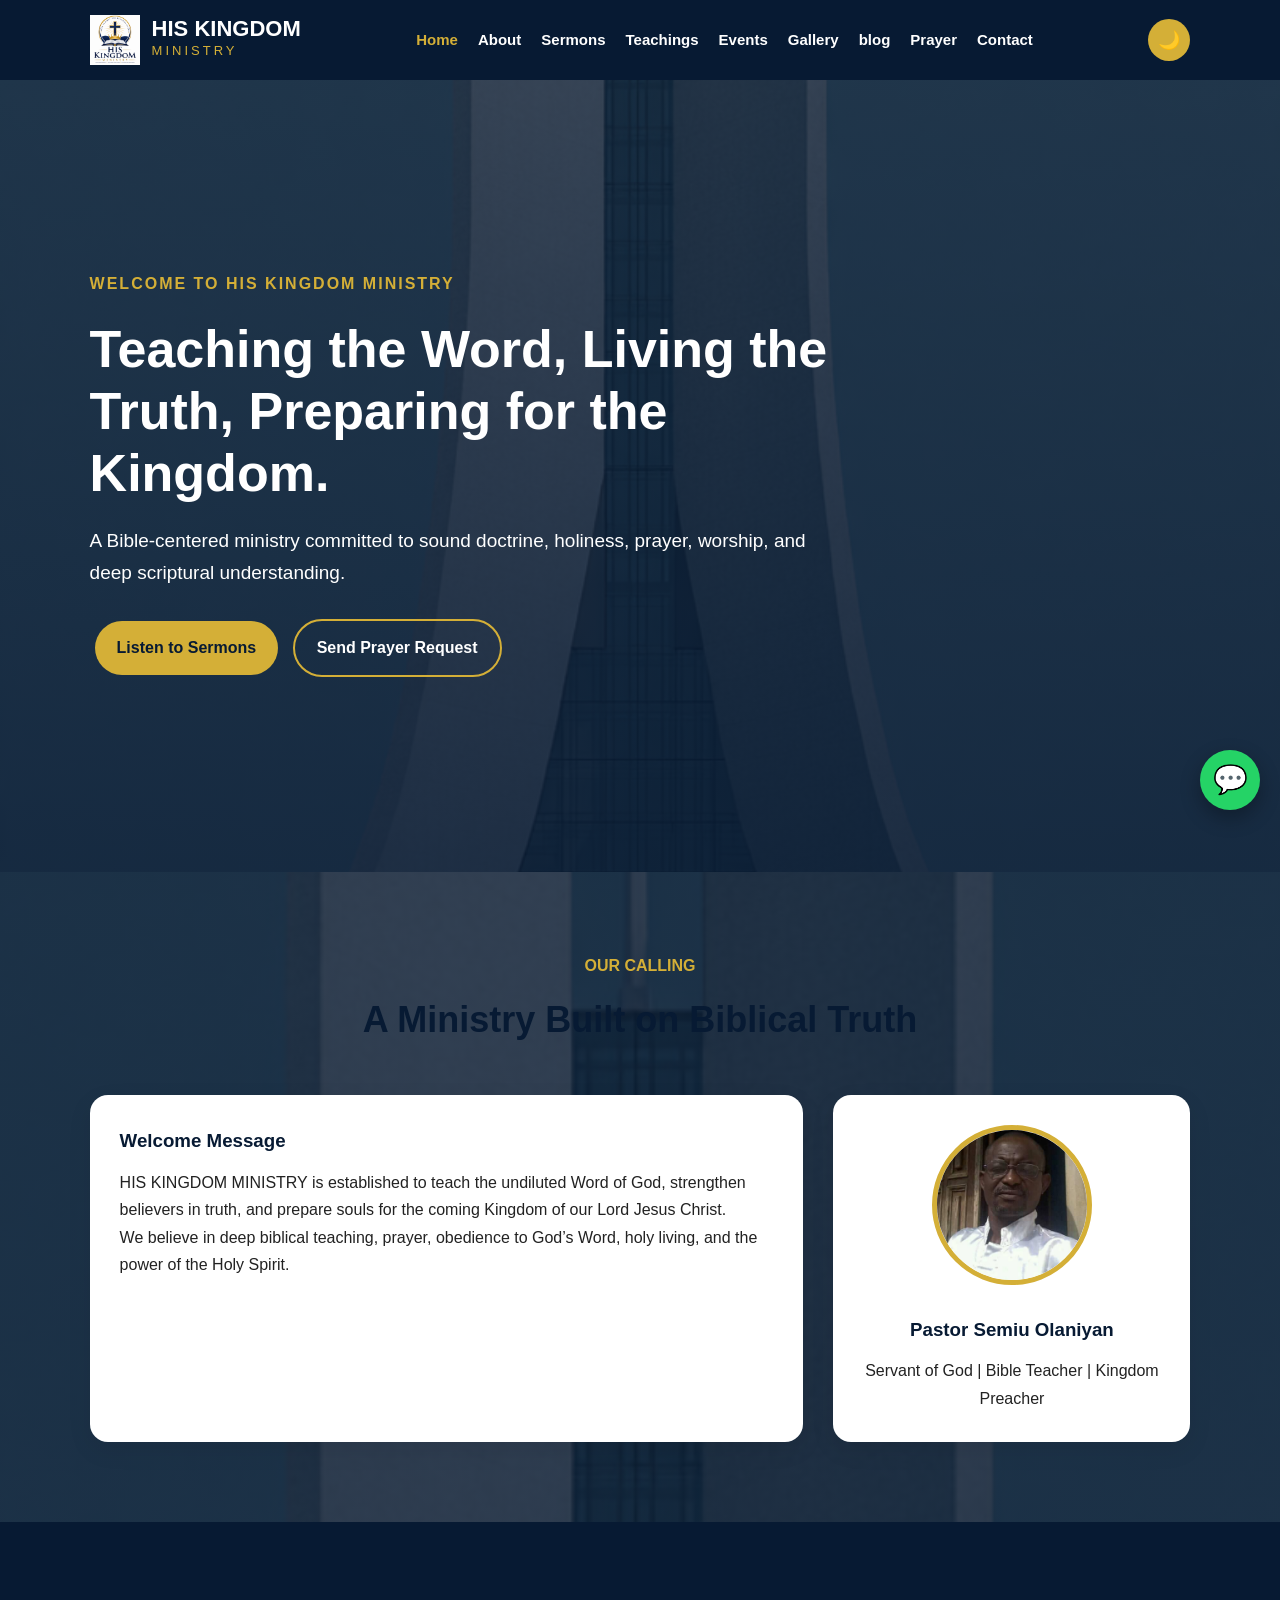
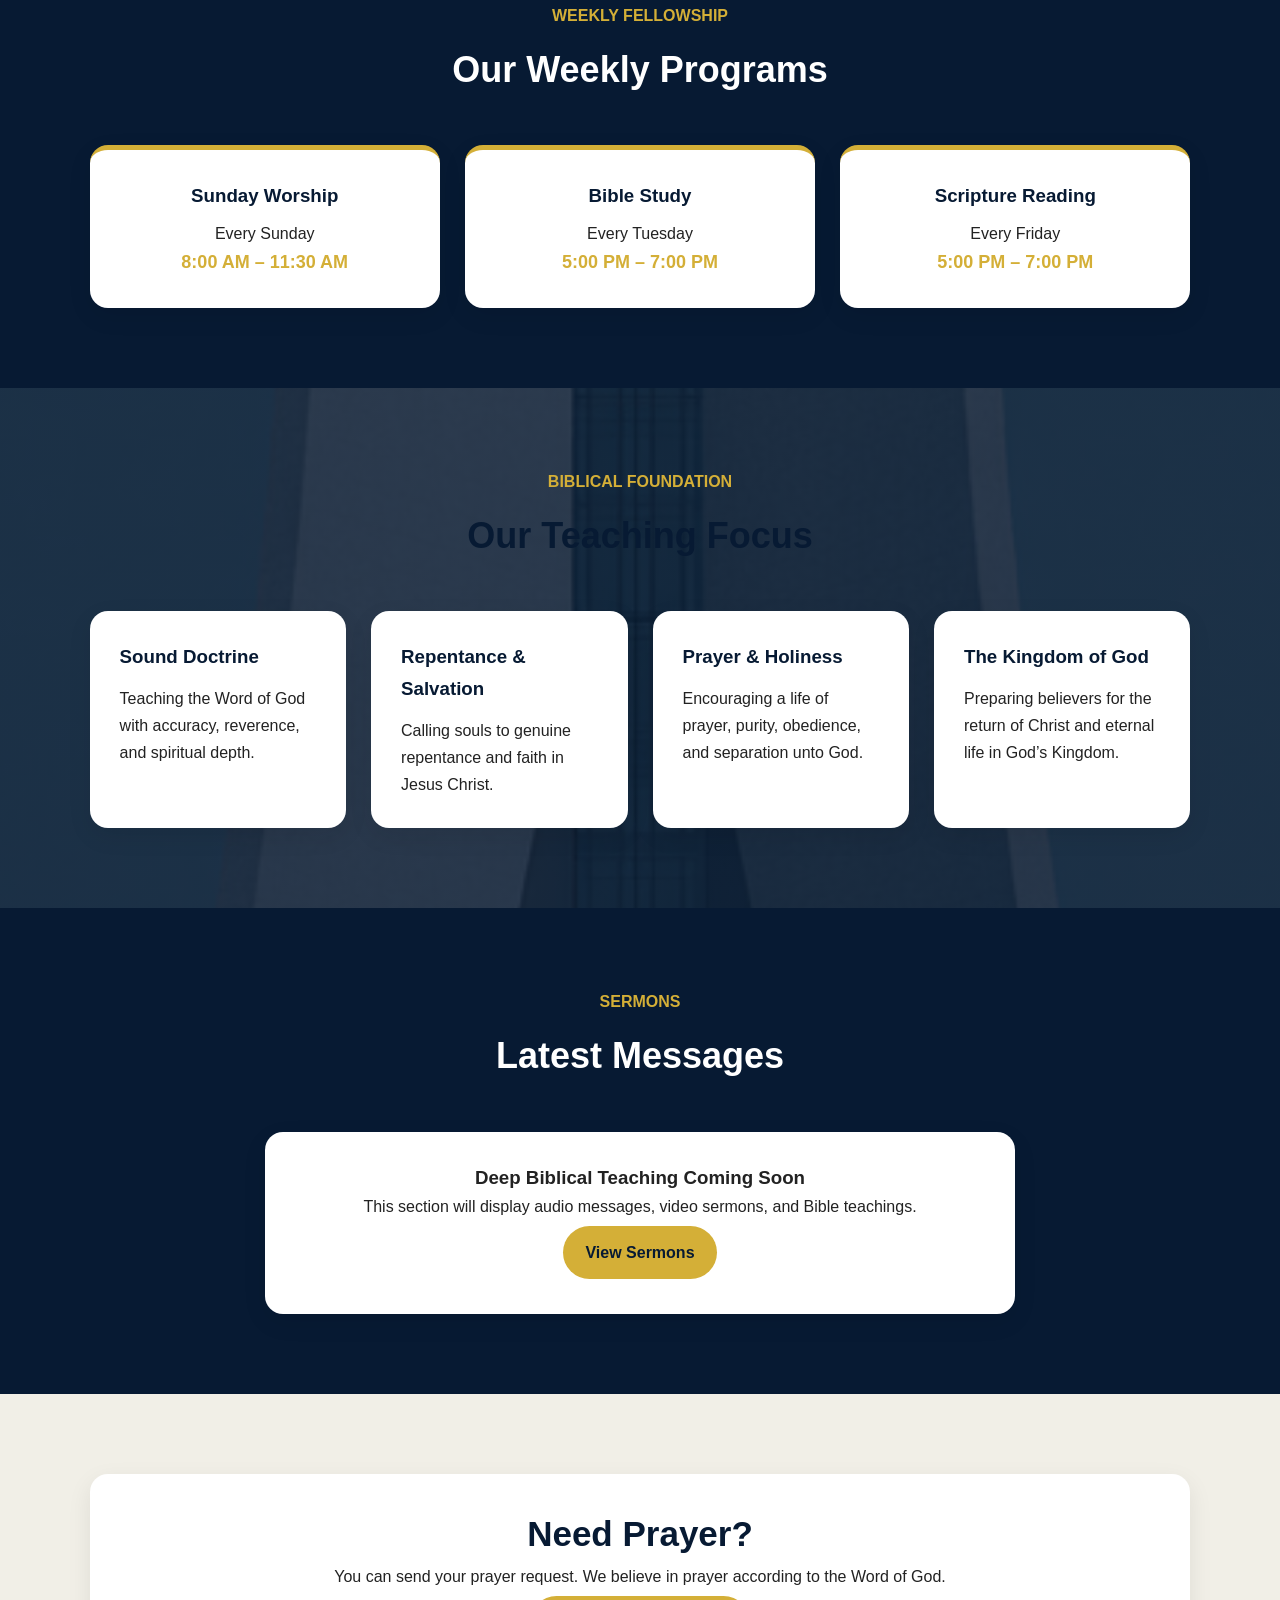
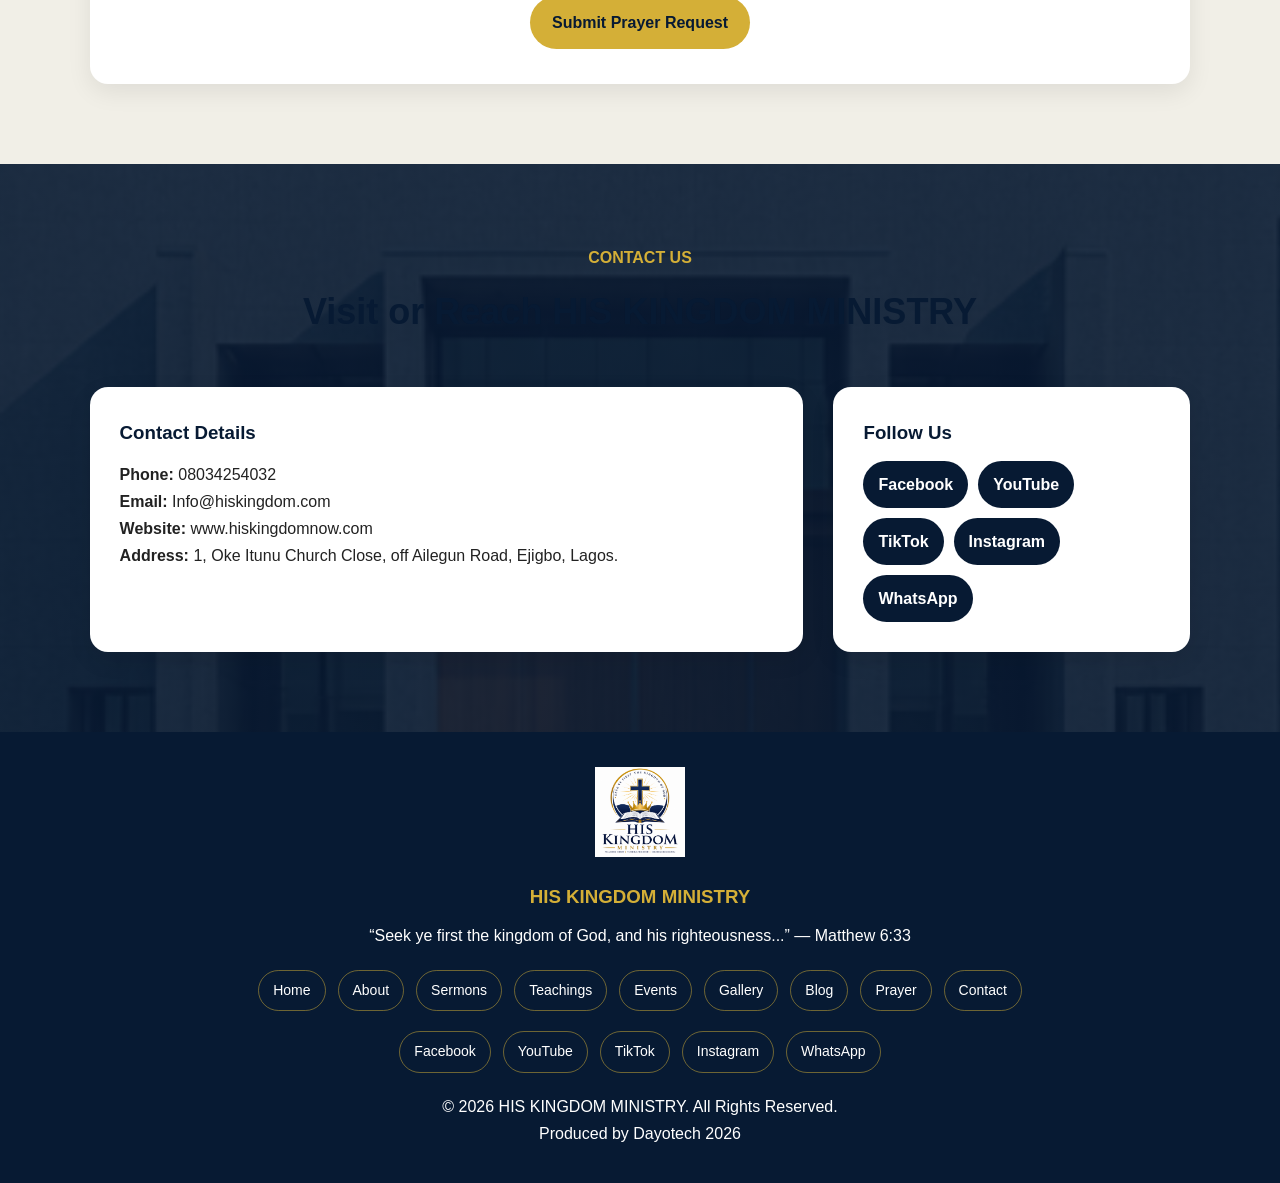
<file: index.html>
<!DOCTYPE html>
<html lang="en">
<head>
  <meta charset="UTF-8" />
  <meta name="viewport" content="width=device-width, initial-scale=1.0" />

  <title>HIS KINGDOM MINISTRY</title>

  <meta name="description" content="HIS KINGDOM MINISTRY - 
  Teaching the Word, Living the Truth, Preparing for the Kingdom.">
  <meta name="keywords" content="His Kingdom Ministry, Church in Ejigbo Lagos, Biblical Teaching, Bible Study, Scripture Reading, Sunday Worship">
  <meta name="author" content="Pastor Semiu Olaniyan">
  <link rel="icon" type="image/png" href="favicon.png">

  <link rel="stylesheet" href="style.css" />
</head>
<body>
  <div id="loader">
  <div class="loader-content">
    <img src="logo.png" alt="Logo">
    <div class="spinner"></div>
  </div>
</div>

  <!-- HEADER -->
   <header class="header"> 
   <div class="logo">
  <img src="logo.png" alt="HIS KINGDOM MINISTRY Logo">

  <div class="logo-text">
    <h1>HIS KINGDOM</h1>
    <p>MINISTRY</p>
  </div>
</div>


    <nav class="nav" id="navMenu">
      <a href="index.html" class="active">Home</a>
      <a href="about.html">About</a>
      <a href="sermons.html">Sermons</a>
      <a href="teachings.html">Teachings</a>
      <a href="events.html">Events</a>
      <a href="gallery.html">Gallery</a>
      <a href="blog.html">blog</a>
      <a href="prayer.html">Prayer</a>
      <a href="contact.html">Contact</a>
    </nav>
    <button class="dark-btn" onclick="toggleDarkMode()">🌙</button>

     <button class="menu-btn" id="menuBtn" type="button" aria-label="Open menu">
  ☰
</button>

</header>

<!-- HERO -->
<section class="hero">

  <!-- HERO -->
  <section class="hero">
    <div class="hero-overlay">
      <div class="hero-content">
        <span class="small-title">Welcome to HIS KINGDOM MINISTRY</span>
        <h2>Teaching the Word, Living the Truth, Preparing for the Kingdom.</h2>
        <p>
          A Bible-centered ministry committed to sound doctrine, holiness,
          prayer, worship, and deep scriptural understanding.
        </p>

        <div class="hero-buttons">
          <a href="sermons.html" class="btn primary-btn">Listen to Sermons</a>
          <a href="prayer.html" class="btn secondary-btn">Send Prayer Request</a>
        </div>
      </div>
    </div>
  </section>

   
   <!-- WELCOME -->
<section class="section welcome">
  <div class="container">
    <div class="section-title">
      <span>Our Calling</span>
      <h2>A Ministry Built on Biblical Truth</h2>
    </div>

    <div class="welcome-grid">
      <div class="welcome-text">
        <h3>Welcome Message</h3>
        <p>
          HIS KINGDOM MINISTRY is established to teach the undiluted Word of God,
          strengthen believers in truth, and prepare souls for the coming Kingdom
          of our Lord Jesus Christ.
        </p>
        <p>
          We believe in deep biblical teaching, prayer, obedience to God’s Word,
          holy living, and the power of the Holy Spirit.
        </p>
      </div>

      <div class="pastor-card">
        <img 
          src="images/pastor.jpg"
          alt="Pastor Semiu Olaniyan"
          class="pastor-image"
        >

        <h3>Pastor Semiu Olaniyan</h3>
        <p>Servant of God | Bible Teacher | Kingdom Preacher</p>
      </div>
    </div>
  </div>
</section>
  <!-- PROGRAMS -->
  <section class="section programs">
    <div class="container">
      <div class="section-title light">
        <span>Weekly Fellowship</span>
        <h2>Our Weekly Programs</h2>
      </div>

      <div class="program-grid">
        <div class="program-card">
          <h3>Sunday Worship</h3>
          <p>Every Sunday</p>
          <strong>8:00 AM – 11:30 AM</strong>
        </div>

        <div class="program-card">
          <h3>Bible Study</h3>
          <p>Every Tuesday</p>
          <strong>5:00 PM – 7:00 PM</strong>
        </div>

        <div class="program-card">
          <h3>Scripture Reading</h3>
          <p>Every Friday</p>
          <strong>5:00 PM – 7:00 PM</strong>
        </div>
      </div>
    </div>
  </section>

  <!-- TEACHINGS -->
  <section class="section">
    <div class="container">
      <div class="section-title">
        <span>Biblical Foundation</span>
        <h2>Our Teaching Focus</h2>
      </div>

      <div class="teaching-grid">
        <div class="teaching-card">
          <h3>Sound Doctrine</h3>
          <p>Teaching the Word of God with accuracy, reverence, and spiritual depth.</p>
        </div>

        <div class="teaching-card">
          <h3>Repentance & Salvation</h3>
          <p>Calling souls to genuine repentance and faith in Jesus Christ.</p>
        </div>

        <div class="teaching-card">
          <h3>Prayer & Holiness</h3>
          <p>Encouraging a life of prayer, purity, obedience, and separation unto God.</p>
        </div>

        <div class="teaching-card">
          <h3>The Kingdom of God</h3>
          <p>Preparing believers for the return of Christ and eternal life in God’s Kingdom.</p>
        </div>
      </div>
    </div>
  </section>

  <!-- SERMONS -->
  <section class="section sermons">
    <div class="container">
      <div class="section-title light">
        <span>Sermons</span>
        <h2>Latest Messages</h2>
      </div>

      <div class="sermon-box">
        <h3>Deep Biblical Teaching Coming Soon</h3>
        <p>
          This section will display audio messages, video sermons, and Bible teachings.
        </p>
        <a href="sermons.html" class="btn primary-btn">View Sermons</a>
      </div>
    </div>
  </section>

  <!-- PRAYER -->
  <section class="section prayer">
    <div class="container prayer-box">
      <h2>Need Prayer?</h2>
      <p>
        You can send your prayer request. We believe in prayer according to the Word of God.
      </p>
      <a href="prayer.html" class="btn primary-btn">Submit Prayer Request</a>
    </div>
  </section>

  <!-- CONTACT -->
  <section class="section contact-section">
    <div class="container">
      <div class="section-title">
        <span>Contact Us</span>
        <h2>Visit or Reach HIS KINGDOM MINISTRY</h2>
      </div>

      <div class="contact-grid">
        <div class="contact-card">
          <h3>Contact Details</h3>
          <p><strong>Phone:</strong> 08034254032</p>
          <p><strong>Email:</strong> Info@hiskingdom.com</p>
          <p><strong>Website:</strong> www.hiskingdomnow.com</p>
          <p><strong>Address:</strong> 1, Oke Itunu Church Close, off Ailegun Road, Ejigbo, Lagos.</p>
        </div>

        <div class="contact-card">
          <h3>Follow Us</h3>
          <div class="social-links">
            <a href="#">Facebook</a>
            <a href="#">YouTube</a>
            <a href="#">TikTok</a>
            <a href="#">Instagram</a>
            <a href="https://wa.me/2348034254032">WhatsApp</a>
          </div>
        </div>
      </div>
    </div>
  </section>

  <!-- FOOTER -->
  <footer class="footer">
  <img src="logo.png" alt="HIS KINGDOM MINISTRY Logo" class="footer-logo">

  <h3>HIS KINGDOM MINISTRY</h3>

  <p>
    “Seek ye first the kingdom of God, and his righteousness...” — Matthew 6:33
  </p>

  <div class="footer-links">
    <a href="index.html">Home</a>
    <a href="about.html">About</a>
    <a href="sermons.html">Sermons</a>
    <a href="teachings.html">Teachings</a>
    <a href="events.html">Events</a>
    <a href="gallery.html">Gallery</a>
    <a href="blog.html">Blog</a>
    <a href="prayer.html">Prayer</a>
    <a href="contact.html">Contact</a>
  </div>

  <div class="footer-social">
    <a href="#">Facebook</a>
    <a href="#">YouTube</a>
    <a href="#">TikTok</a>
    <a href="#">Instagram</a>
    <a href="https://wa.me/2348034254032">WhatsApp</a>
  </div>

  <p>© 2026 HIS KINGDOM MINISTRY. All Rights Reserved.</p>
  <p>Produced by Dayotech 2026</p>
</footer>

  <button class="top-btn" onclick="scrollToTop()">↑</button>

  <script src="script.js"></script>
  <a href="https://wa.me/2348034254032" class="whatsapp-float" target="_blank">
  💬
</a>
</body>
</html>
</file>
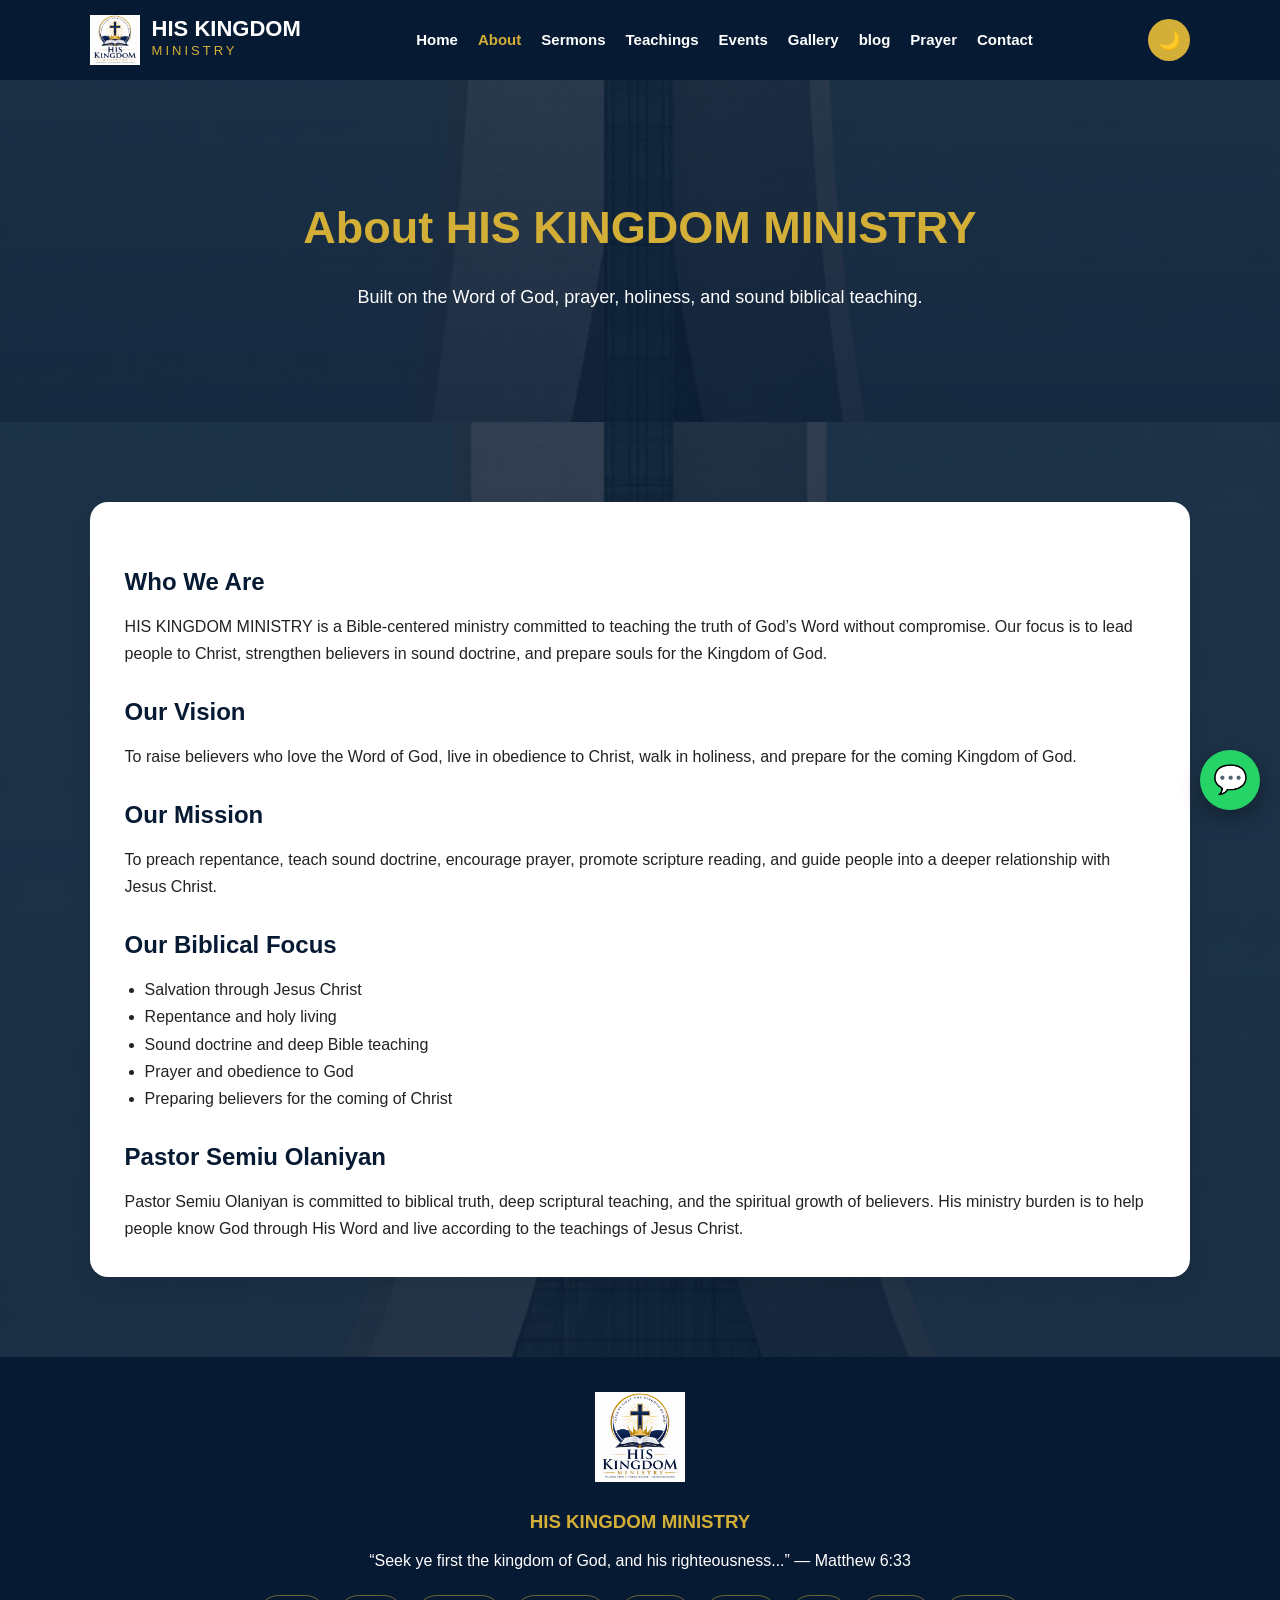
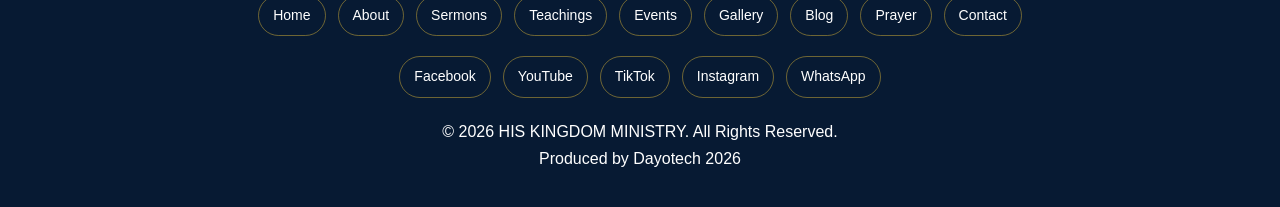
<file: about.html>
<!DOCTYPE html>
<html lang="en">
<head>
  <meta charset="UTF-8">
  <meta name="viewport" content="width=device-width, initial-scale=1.0">
  <title>About Us | HIS KINGDOM MINISTRY</title>
   <link rel="icon" type="image/png" href="favicon.png">
   <link rel="stylesheet" href="style.css" />
</head>
<body>
  <div id="loader">
  <div class="loader-content">
    <img src="logo.png" alt="Logo">
    <div class="spinner"></div>
  </div>
</div>

<header class="header">
 <div class="logo">
  <img src="logo.png" alt="HIS KINGDOM MINISTRY Logo">

  <div class="logo-text">
    <h1>HIS KINGDOM</h1>
    <p>MINISTRY</p>
  </div>
</div>  

 

  <nav class="nav" id="navMenu">
    <a href="index.html">Home</a>
    <a href="about.html" class="active">About</a>
    <a href="sermons.html">Sermons</a>
    <a href="teachings.html">Teachings</a>
    <a href="events.html">Events</a>
    <a href="gallery.html">Gallery</a>
    <a href="blog.html">blog</a>
    <a href="prayer.html">Prayer</a>
    <a href="contact.html">Contact</a>
  </nav>
  <button class="dark-btn" onclick="toggleDarkMode()">🌙</button>

    <button class="menu-btn" id="menuBtn" type="button" aria-label="Open menu">
  ☰
</button>

</header>

<!-- HERO -->
<section class="hero">

<section class="page-hero">
  <h2>About HIS KINGDOM MINISTRY</h2>
  <p>Built on the Word of God, prayer, holiness, and sound biblical teaching.</p>
</section>

<section class="section">
  <div class="container text-page">
    <h2>Who We Are</h2>
    <p>
      HIS KINGDOM MINISTRY is a Bible-centered ministry committed to teaching the truth
      of God’s Word without compromise. Our focus is to lead people to Christ, strengthen
      believers in sound doctrine, and prepare souls for the Kingdom of God.
    </p>

    <h2>Our Vision</h2>
    <p>
      To raise believers who love the Word of God, live in obedience to Christ,
      walk in holiness, and prepare for the coming Kingdom of God.
    </p>

    <h2>Our Mission</h2>
    <p>
      To preach repentance, teach sound doctrine, encourage prayer, promote scripture reading,
      and guide people into a deeper relationship with Jesus Christ.
    </p>

    <h2>Our Biblical Focus</h2>
    <ul>
      <li>Salvation through Jesus Christ</li>
      <li>Repentance and holy living</li>
      <li>Sound doctrine and deep Bible teaching</li>
      <li>Prayer and obedience to God</li>
      <li>Preparing believers for the coming of Christ</li>
    </ul>

    <h2>Pastor Semiu Olaniyan</h2>
    <p>
      Pastor Semiu Olaniyan is committed to biblical truth, deep scriptural teaching,
      and the spiritual growth of believers. His ministry burden is to help people
      know God through His Word and live according to the teachings of Jesus Christ.
    </p>
  </div>
</section>

 <footer class="footer">
  <img src="logo.png" alt="HIS KINGDOM MINISTRY Logo" class="footer-logo">

  <h3>HIS KINGDOM MINISTRY</h3>

  <p>
    “Seek ye first the kingdom of God, and his righteousness...” — Matthew 6:33
  </p>

  <div class="footer-links">
    <a href="index.html">Home</a>
    <a href="about.html">About</a>
    <a href="sermons.html">Sermons</a>
    <a href="teachings.html">Teachings</a>
    <a href="events.html">Events</a>
    <a href="gallery.html">Gallery</a>
    <a href="blog.html">Blog</a>
    <a href="prayer.html">Prayer</a>
    <a href="contact.html">Contact</a>
  </div>

  <div class="footer-social">
    <a href="#">Facebook</a>
    <a href="#">YouTube</a>
    <a href="#">TikTok</a>
    <a href="#">Instagram</a>
    <a href="https://wa.me/2348034254032">WhatsApp</a>
  </div>

  <p>© 2026 HIS KINGDOM MINISTRY. All Rights Reserved.</p>
  <p>Produced by Dayotech 2026</p>
</footer>

<button class="top-btn" onclick="scrollToTop()">↑</button>
<script src="script.js"></script>
<a href="https://wa.me/2348034254032" class="whatsapp-float" target="_blank">
  💬
</a>
</body>
</html>
</file>
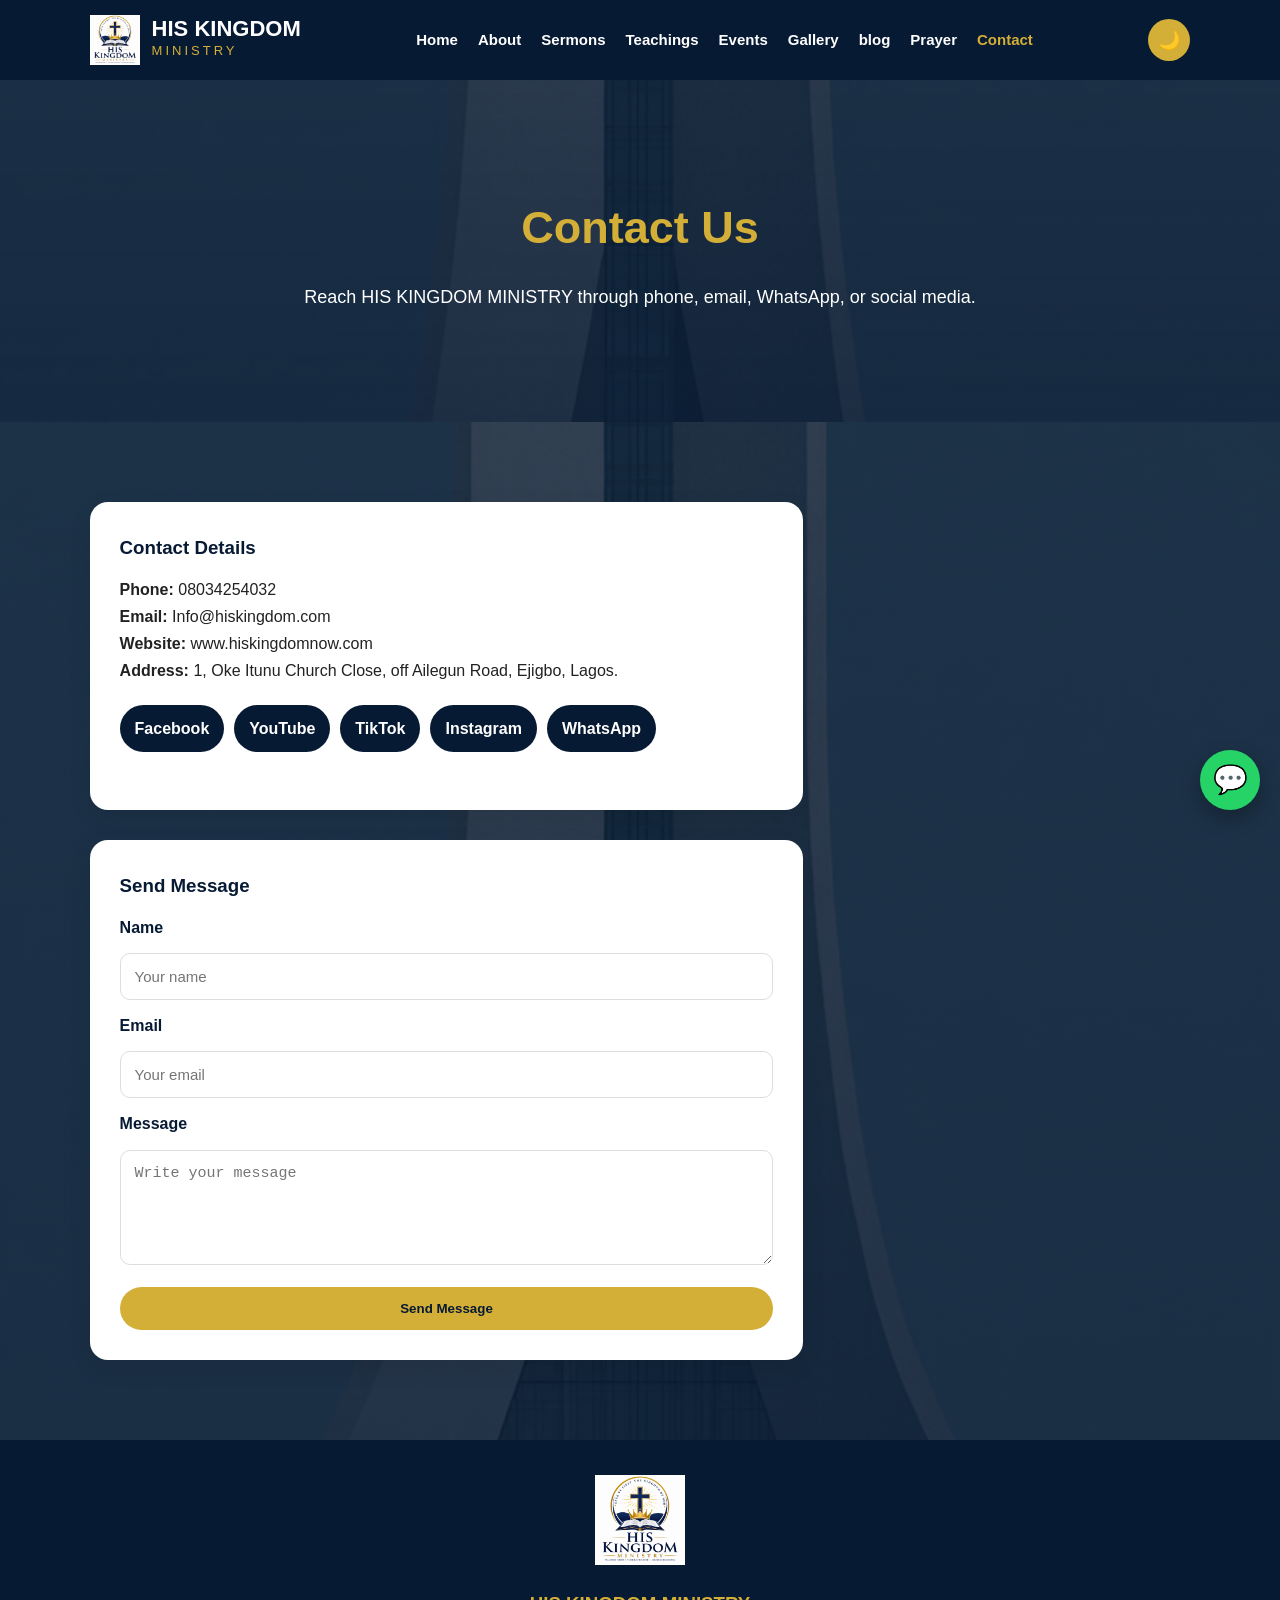
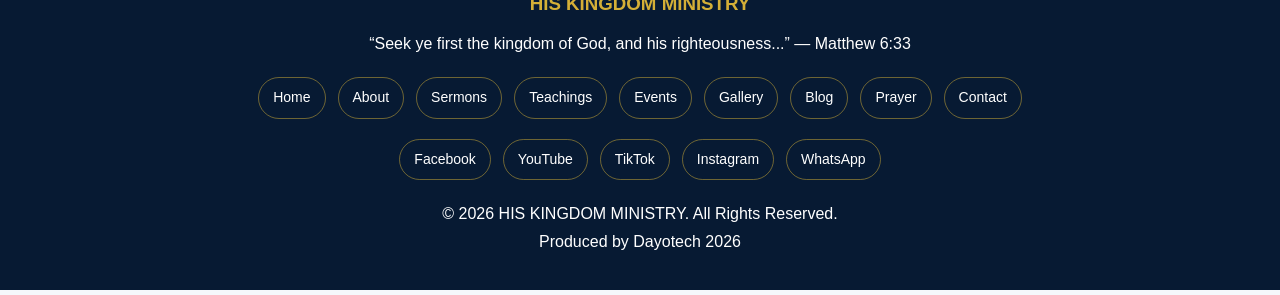
<file: contact.html>
<!DOCTYPE html>
<html lang="en">
<head>
  <meta charset="UTF-8">
  <meta name="viewport" content="width=device-width, initial-scale=1.0">
  <title>Contact | HIS KINGDOM MINISTRY</title>
   <link rel="icon" type="image/png" href="favicon.png">
  <link rel="stylesheet" href="style.css">
</head>
<body>
  <div id="loader">
  <div class="loader-content">
    <img src="logo.png" alt="Logo">
    <div class="spinner"></div>
  </div>
</div>

<header class="header">
  <div class="logo">
  <img src="logo.png" alt="HIS KINGDOM MINISTRY Logo">

  <div class="logo-text">
    <h1>HIS KINGDOM</h1>
    <p>MINISTRY</p>
  </div>
</div> 

 

  <nav class="nav" id="navMenu">
    <a href="index.html">Home</a>
    <a href="about.html">About</a>
    <a href="sermons.html">Sermons</a>
    <a href="teachings.html">Teachings</a>
    <a href="events.html">Events</a>
    <a href="gallery.html">Gallery</a>
    <a href="blog.html">blog</a>
    <a href="prayer.html">Prayer</a>
    <a href="contact.html" class="active">Contact</a>
  </nav>
  <button class="dark-btn" onclick="toggleDarkMode()">🌙</button>

    <button class="menu-btn" id="menuBtn" type="button" aria-label="Open menu">
  ☰
</button>

</header>

<!-- HERO -->
<section class="hero">

<section class="page-hero">
  <h2>Contact Us</h2>
  <p>Reach HIS KINGDOM MINISTRY through phone, email, WhatsApp, or social media.</p>
</section>

<section class="section">
  <div class="container contact-grid">
    <div class="contact-card">
      <h3>Contact Details</h3>
      <p><strong>Phone:</strong> 08034254032</p>
      <p><strong>Email:</strong> Info@hiskingdom.com</p>
      <p><strong>Website:</strong> www.hiskingdomnow.com</p>
      <p><strong>Address:</strong> 1, Oke Itunu Church Close, off Ailegun Road, Ejigbo, Lagos.</p>

      <div class="social-links contact-social">
        <a href="#">Facebook</a>
        <a href="#">YouTube</a>
        <a href="#">TikTok</a>
        <a href="#">Instagram</a>
        <a href="https://wa.me/2348034254032">WhatsApp</a>
      </div>
    </div>
    <div class="map-box">
  <iframe
    src="https://www.google.com/maps?q=Ejigbo,Lagos&output=embed"
    width="100%"
    height="300"
    style="border:0; border-radius:15px;"
    allowfullscreen=""
    loading="lazy">
  </iframe>
</div>

    <div class="contact-card">
      <h3>Send Message</h3>
      <form class="main-form">
        <label>Name</label>
        <input type="text" placeholder="Your name" required>

        <label>Email</label>
        <input type="email" placeholder="Your email" required>

        <label>Message</label>
        <textarea rows="5" placeholder="Write your message" required></textarea>

        <button type="submit" class="form-btn">Send Message</button>
      </form>
    </div>
  </div>
</section>

 <footer class="footer">
  <img src="logo.png" alt="HIS KINGDOM MINISTRY Logo" class="footer-logo">

  <h3>HIS KINGDOM MINISTRY</h3>

  <p>
    “Seek ye first the kingdom of God, and his righteousness...” — Matthew 6:33
  </p>

  <div class="footer-links">
    <a href="index.html">Home</a>
    <a href="about.html">About</a>
    <a href="sermons.html">Sermons</a>
    <a href="teachings.html">Teachings</a>
    <a href="events.html">Events</a>
    <a href="gallery.html">Gallery</a>
    <a href="blog.html">Blog</a>
    <a href="prayer.html">Prayer</a>
    <a href="contact.html">Contact</a>
  </div>

  <div class="footer-social">
    <a href="#">Facebook</a>
    <a href="#">YouTube</a>
    <a href="#">TikTok</a>
    <a href="#">Instagram</a>
    <a href="https://wa.me/2348034254032">WhatsApp</a>
  </div>

  <p>© 2026 HIS KINGDOM MINISTRY. All Rights Reserved.</p>
  <p>Produced by Dayotech 2026</p>
</footer>

<button class="top-btn" onclick="scrollToTop()">↑</button>
<script src="script.js"></script>
<a href="https://wa.me/2348034254032" class="whatsapp-float" target="_blank">
  💬
</a>
</body>
</html>
</file>
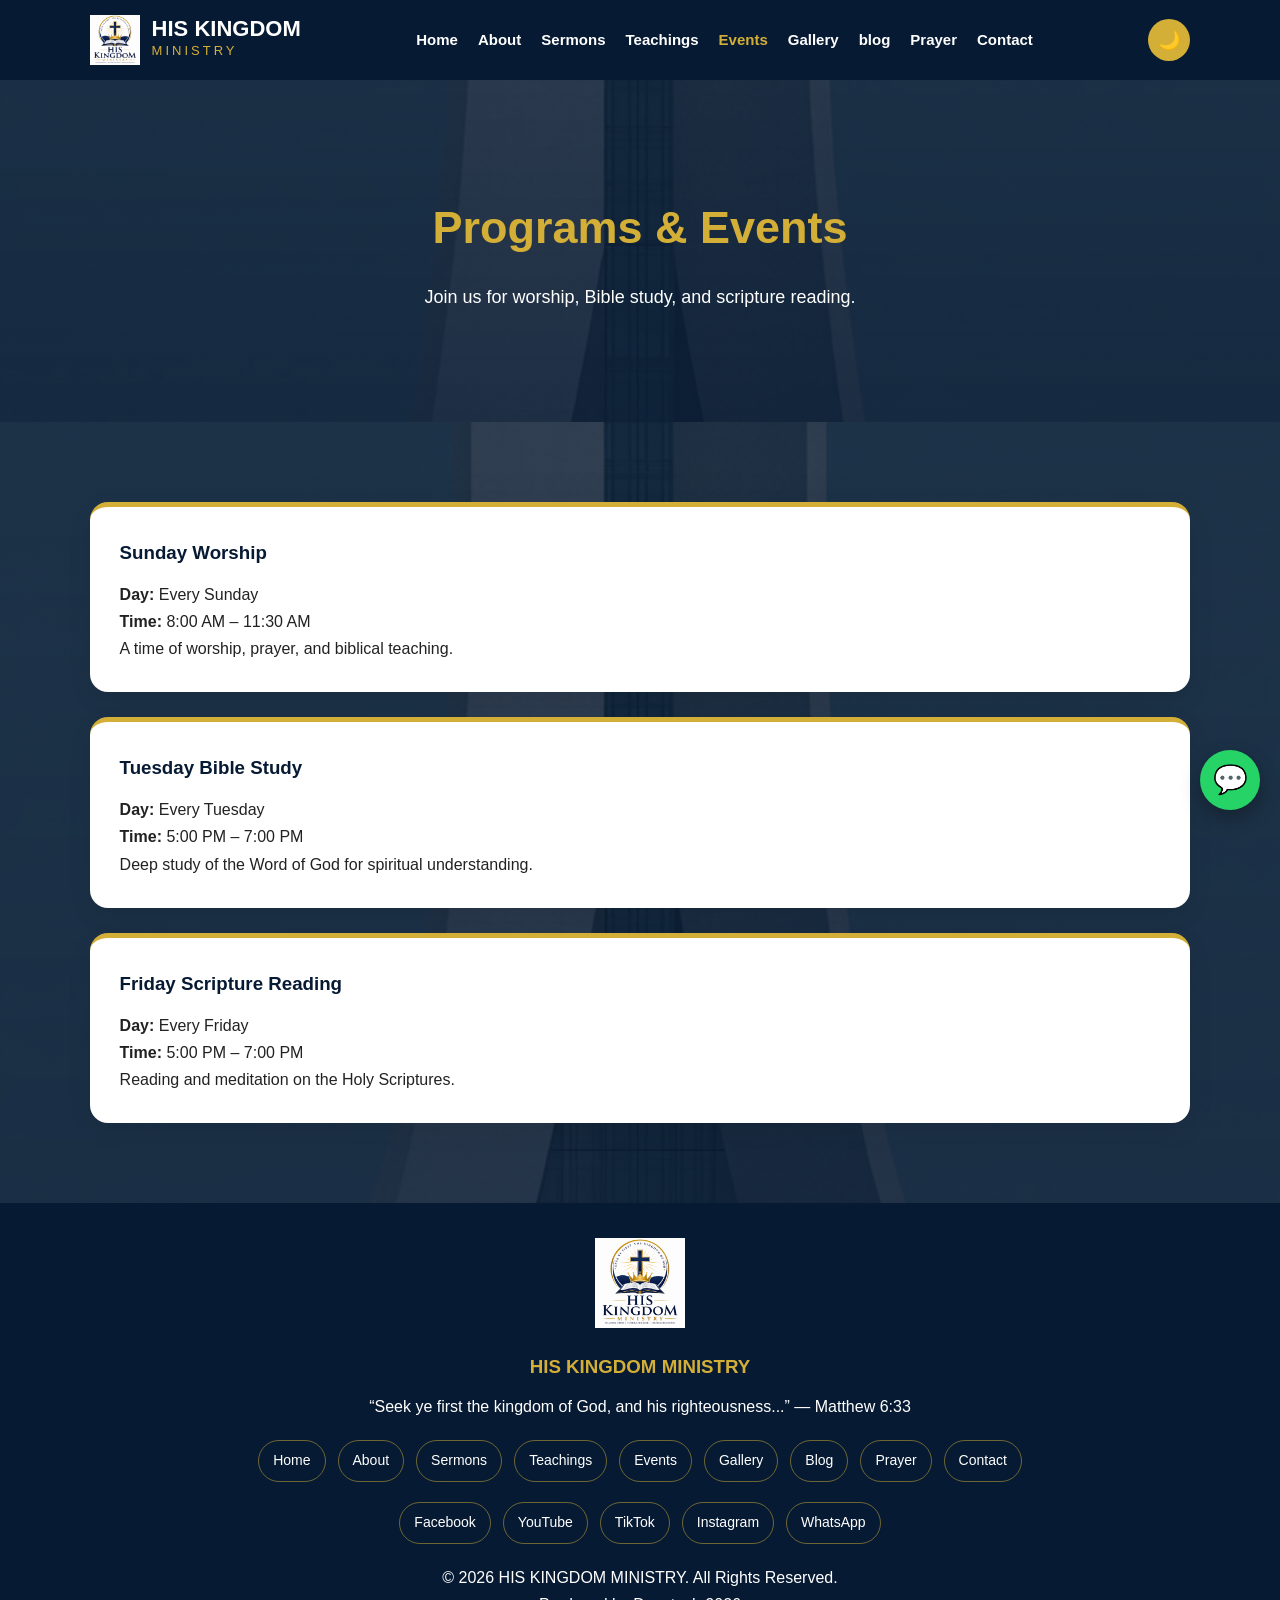
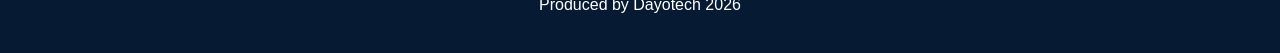
<file: events.html>
<!DOCTYPE html>
<html lang="en">
<head>
  <meta charset="UTF-8">
  <meta name="viewport" content="width=device-width, initial-scale=1.0">
  <title>Events | HIS KINGDOM MINISTRY</title>
   <link rel="icon" type="image/png" href="favicon.png">
   <link rel="stylesheet" href="style.css" />
</head>
<body>
  <div id="loader">
  <div class="loader-content">
    <img src="logo.png" alt="Logo">
    <div class="spinner"></div>
  </div>
</div>

<header class="header">
   <div class="logo">
  <img src="logo.png" alt="HIS KINGDOM MINISTRY Logo">

  <div class="logo-text">
    <h1>HIS KINGDOM</h1>
    <p>MINISTRY</p>
  </div>
</div>

 

  <nav class="nav" id="navMenu">
    <a href="index.html">Home</a>
    <a href="about.html">About</a>
    <a href="sermons.html">Sermons</a>
    <a href="teachings.html">Teachings</a>
    <a href="events.html" class="active">Events</a>
    <a href="gallery.html">Gallery</a>
    <a href="blog.html">blog</a>
    <a href="prayer.html">Prayer</a>
    <a href="contact.html">Contact</a>
  </nav>
  <button class="dark-btn" onclick="toggleDarkMode()">🌙</button>

   <button class="menu-btn" id="menuBtn" type="button" aria-label="Open menu">
  ☰
</button>

</header>

<!-- HERO -->
<section class="hero">

<section class="page-hero">
  <h2>Programs & Events</h2>
  <p>Join us for worship, Bible study, and scripture reading.</p>
</section>

<section class="section">
  <div class="container event-list">
    <div class="event-card">
      <h3>Sunday Worship</h3>
      <p><strong>Day:</strong> Every Sunday</p>
      <p><strong>Time:</strong> 8:00 AM – 11:30 AM</p>
      <p>A time of worship, prayer, and biblical teaching.</p>
    </div>

    <div class="event-card">
      <h3>Tuesday Bible Study</h3>
      <p><strong>Day:</strong> Every Tuesday</p>
      <p><strong>Time:</strong> 5:00 PM – 7:00 PM</p>
      <p>Deep study of the Word of God for spiritual understanding.</p>
    </div>

    <div class="event-card">
      <h3>Friday Scripture Reading</h3>
      <p><strong>Day:</strong> Every Friday</p>
      <p><strong>Time:</strong> 5:00 PM – 7:00 PM</p>
      <p>Reading and meditation on the Holy Scriptures.</p>
    </div>
  </div>
</section>

 <footer class="footer">
  <img src="logo.png" alt="HIS KINGDOM MINISTRY Logo" class="footer-logo">

  <h3>HIS KINGDOM MINISTRY</h3>

  <p>
    “Seek ye first the kingdom of God, and his righteousness...” — Matthew 6:33
  </p>

  <div class="footer-links">
    <a href="index.html">Home</a>
    <a href="about.html">About</a>
    <a href="sermons.html">Sermons</a>
    <a href="teachings.html">Teachings</a>
    <a href="events.html">Events</a>
    <a href="gallery.html">Gallery</a>
    <a href="blog.html">Blog</a>
    <a href="prayer.html">Prayer</a>
    <a href="contact.html">Contact</a>
  </div>

  <div class="footer-social">
    <a href="#">Facebook</a>
    <a href="#">YouTube</a>
    <a href="#">TikTok</a>
    <a href="#">Instagram</a>
    <a href="https://wa.me/2348034254032">WhatsApp</a>
  </div>

  <p>© 2026 HIS KINGDOM MINISTRY. All Rights Reserved.</p>
  <p>Produced by Dayotech 2026</p>
</footer>

<button class="top-btn" onclick="scrollToTop()">↑</button>
<script src="script.js"></script>
<a href="https://wa.me/2348034254032" class="whatsapp-float" target="_blank">
  💬
</a>
</body>
</html>
</file>
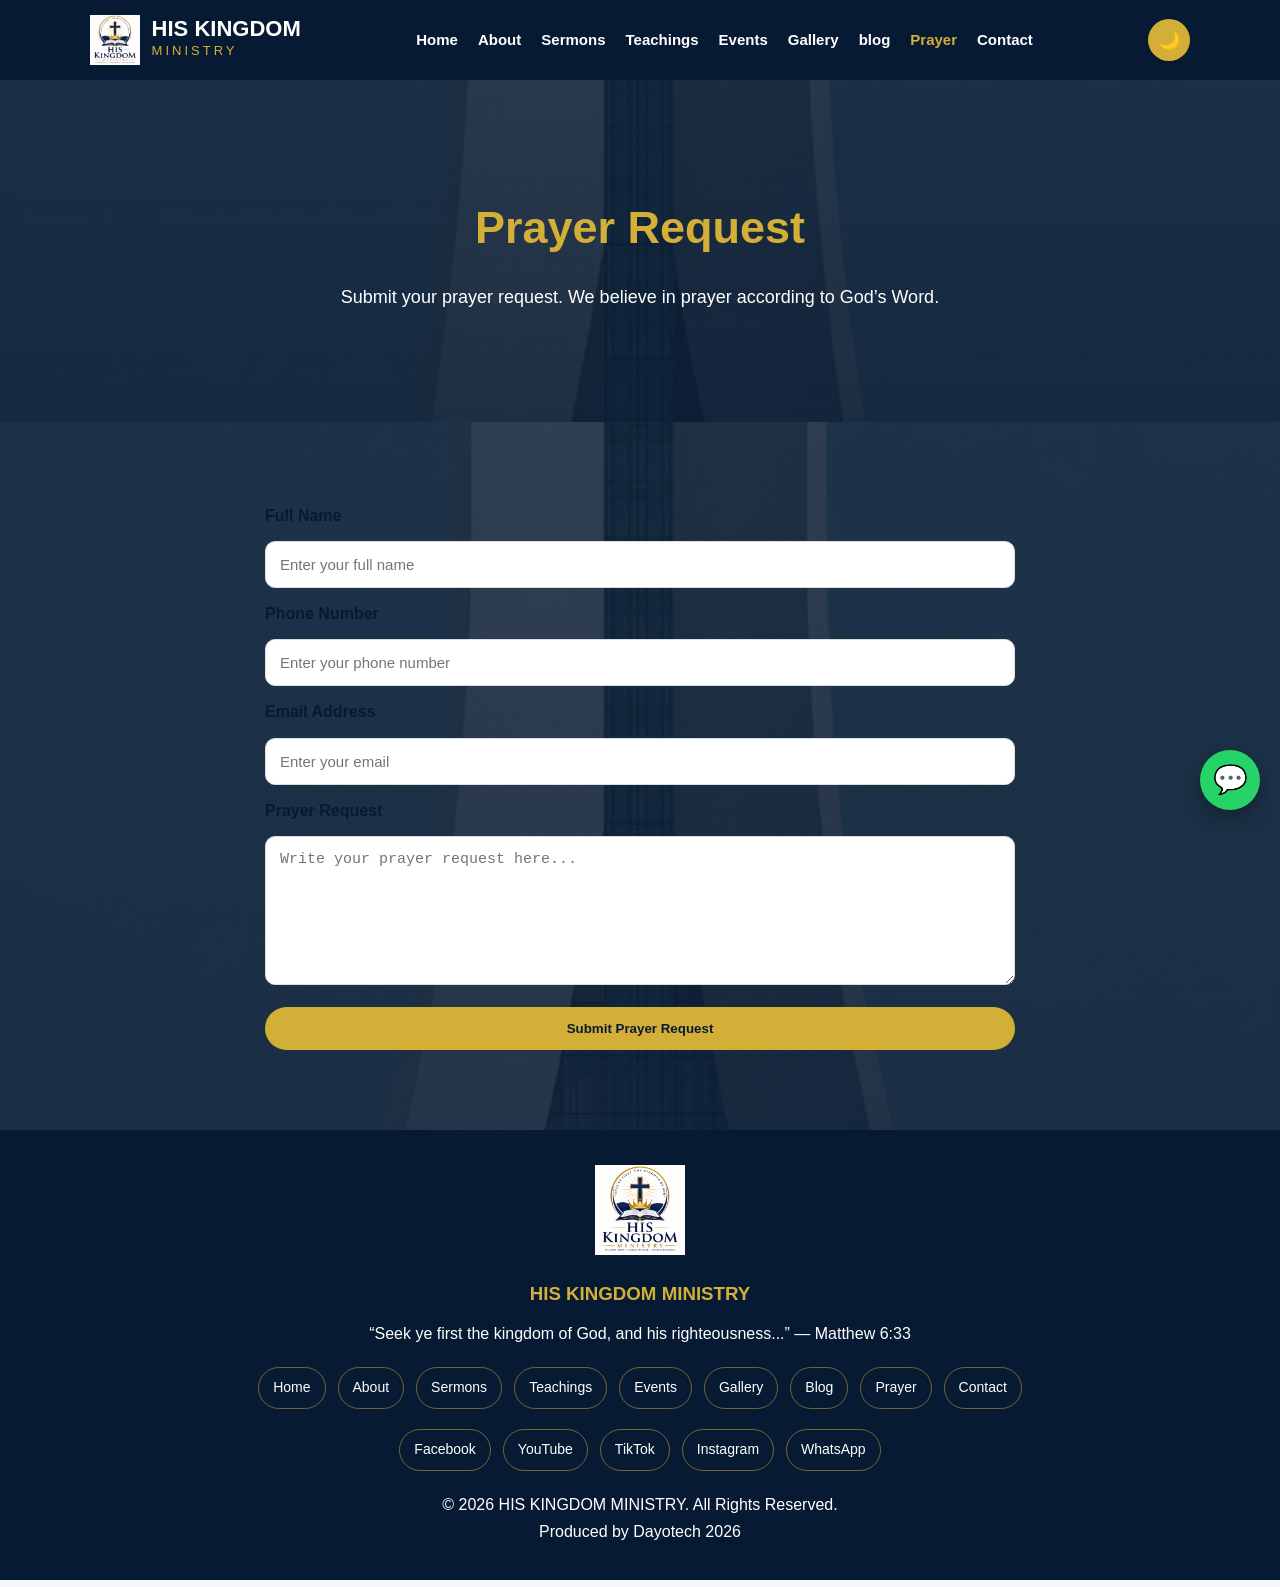
<file: prayer.html>
<!DOCTYPE html>
<html lang="en">
<head>
  <meta charset="UTF-8">
  <meta name="viewport" content="width=device-width, initial-scale=1.0">
  <title>Prayer Request | HIS KINGDOM MINISTRY</title>
   <link rel="icon" type="image/png" href="favicon.png">
   <link rel="stylesheet" href="style.css" />
</head>
<body>

  <div id="loader">
  <div class="loader-content">
    <img src="logo.png" alt="Logo">
    <div class="spinner"></div>
  </div>
</div>
<header class="header">
 <div class="logo">
  <img src="logo.png" alt="HIS KINGDOM MINISTRY Logo">

  <div class="logo-text">
    <h1>HIS KINGDOM</h1>
    <p>MINISTRY</p>
  </div>
</div>

  <nav class="nav" id="navMenu">
    <a href="index.html">Home</a>
    <a href="about.html">About</a>
    <a href="sermons.html">Sermons</a>
    <a href="teachings.html">Teachings</a>
    <a href="events.html">Events</a>
    <a href="gallery.html">Gallery</a>
    <a href="blog.html">blog</a>
    <a href="prayer.html" class="active">Prayer</a>
    <a href="contact.html">Contact</a>
  </nav>
  <button class="dark-btn" onclick="toggleDarkMode()">🌙</button>

    <button class="menu-btn" id="menuBtn" type="button" aria-label="Open menu">
  ☰
</button>

</header>

<!-- HERO -->
<section class="hero">

<section class="page-hero">
  <h2>Prayer Request</h2>
  <p>Submit your prayer request. We believe in prayer according to God’s Word.</p>
</section>

<section class="section">
  <div class="container form-container">
    <form class="main-form">
      <label>Full Name</label>
      <input type="text" placeholder="Enter your full name" required>

      <label>Phone Number</label>
      <input type="tel" placeholder="Enter your phone number">

      <label>Email Address</label>
      <input type="email" placeholder="Enter your email">

      <label>Prayer Request</label>
      <textarea rows="7" placeholder="Write your prayer request here..." required></textarea>

      <button type="submit" class="form-btn">Submit Prayer Request</button>
    </form>
  </div>
</section>

 <footer class="footer">
  <img src="logo.png" alt="HIS KINGDOM MINISTRY Logo" class="footer-logo">

  <h3>HIS KINGDOM MINISTRY</h3>

  <p>
    “Seek ye first the kingdom of God, and his righteousness...” — Matthew 6:33
  </p>

  <div class="footer-links">
    <a href="index.html">Home</a>
    <a href="about.html">About</a>
    <a href="sermons.html">Sermons</a>
    <a href="teachings.html">Teachings</a>
    <a href="events.html">Events</a>
    <a href="gallery.html">Gallery</a>
    <a href="blog.html">Blog</a>
    <a href="prayer.html">Prayer</a>
    <a href="contact.html">Contact</a>
  </div>

  <div class="footer-social">
    <a href="#">Facebook</a>
    <a href="#">YouTube</a>
    <a href="#">TikTok</a>
    <a href="#">Instagram</a>
    <a href="https://wa.me/2348034254032">WhatsApp</a>
  </div>

  <p>© 2026 HIS KINGDOM MINISTRY. All Rights Reserved.</p>
  <p>Produced by Dayotech 2026</p>
</footer>

<button class="top-btn" onclick="scrollToTop()">↑</button>
<script src="script.js"></script>
<a href="https://wa.me/2348034254032" class="whatsapp-float" target="_blank">
  💬
</a>
</body>
</html>
</file>
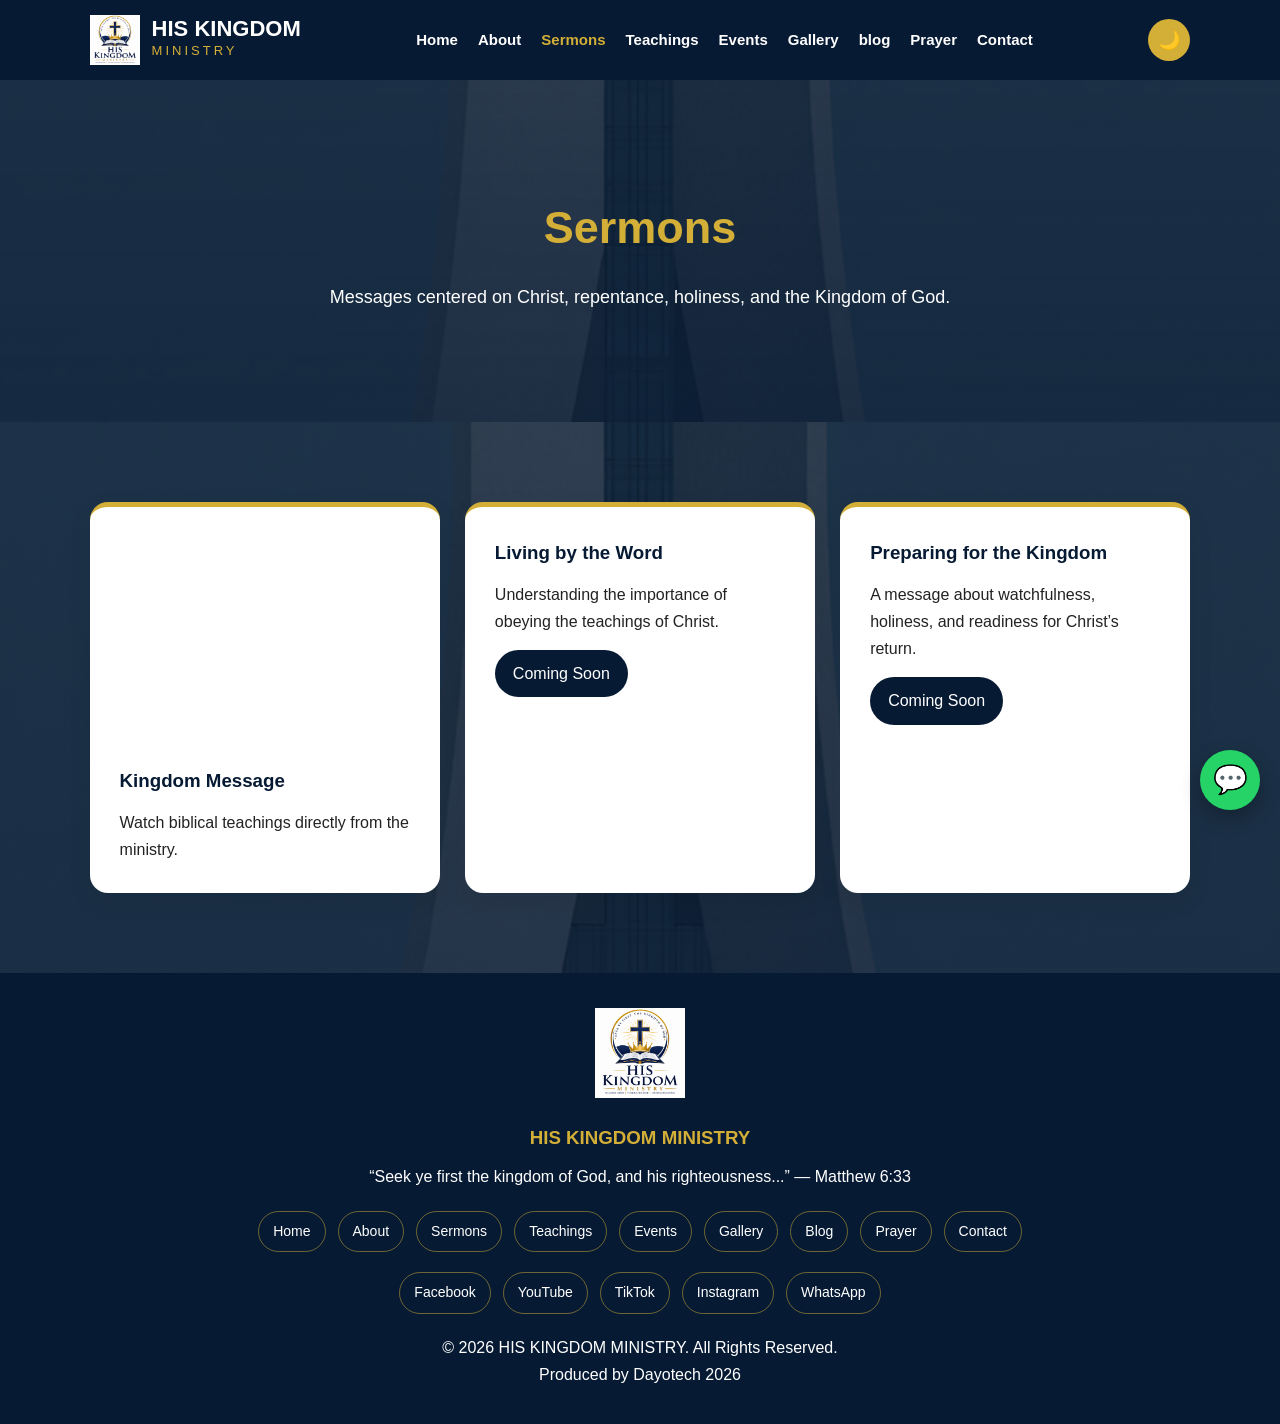
<file: sermons.html>
<!DOCTYPE html>
<html lang="en">
<head>
  <meta charset="UTF-8">
  <meta name="viewport" content="width=device-width, initial-scale=1.0">
  <title>Sermons | HIS KINGDOM MINISTRY</title>
   <link rel="icon" type="image/png" href="favicon.png">
   <link rel="stylesheet" href="style.css" />
</head>
<body>

  <div id="loader">
  <div class="loader-content">
    <img src="logo.png" alt="Logo">
    <div class="spinner"></div>
  </div>
</div>
<header class="header">
 <div class="logo">
  <img src="logo.png" alt="HIS KINGDOM MINISTRY Logo">

  <div class="logo-text">
    <h1>HIS KINGDOM</h1>
    <p>MINISTRY</p>
  </div>
</div>

  <nav class="nav" id="navMenu">
    <a href="index.html">Home</a>
    <a href="about.html">About</a>
    <a href="sermons.html" class="active">Sermons</a>
    <a href="teachings.html">Teachings</a>
    <a href="events.html" >Events</a>
    <a href="gallery.html">Gallery</a>
    <a href="blog.html">blog</a>
    <a href="prayer.html">Prayer</a>
    <a href="contact.html">Contact</a>
  </nav>
  <button class="dark-btn" onclick="toggleDarkMode()">🌙</button>

   <button class="menu-btn" id="menuBtn" type="button" aria-label="Open menu">
  ☰
</button>

</header>

<!-- HERO -->
<section class="hero">

<section class="page-hero">
  <h2>Sermons</h2>
  <p>Messages centered on Christ, repentance, holiness, and the Kingdom of God.</p>
</section>

<section class="section">
  <div class="container card-grid">

     <div class="info-card">
  <iframe width="100%" height="220"
    src="https://www.youtube.com/embed/YOUR_VIDEO_ID"
    title="YouTube video player"
    frameborder="0"
    allowfullscreen>
  </iframe>

  <h3>Kingdom Message</h3>
  <p>Watch biblical teachings directly from the ministry.</p>
</div>

    <div class="info-card">
      <h3>Living by the Word</h3>
      <p>Understanding the importance of obeying the teachings of Christ.</p>
      <a href="#" class="small-btn">Coming Soon</a>
    </div>

    <div class="info-card">
      <h3>Preparing for the Kingdom</h3>
      <p>A message about watchfulness, holiness, and readiness for Christ’s return.</p>
      <a href="#" class="small-btn">Coming Soon</a>
    </div>
  </div>
</section>

 <footer class="footer">
  <img src="logo.png" alt="HIS KINGDOM MINISTRY Logo" class="footer-logo">

  <h3>HIS KINGDOM MINISTRY</h3>

  <p>
    “Seek ye first the kingdom of God, and his righteousness...” — Matthew 6:33
  </p>

  <div class="footer-links">
    <a href="index.html">Home</a>
    <a href="about.html">About</a>
    <a href="sermons.html">Sermons</a>
    <a href="teachings.html">Teachings</a>
    <a href="events.html">Events</a>
    <a href="gallery.html">Gallery</a>
    <a href="blog.html">Blog</a>
    <a href="prayer.html">Prayer</a>
    <a href="contact.html">Contact</a>
  </div>

  <div class="footer-social">
    <a href="#">Facebook</a>
    <a href="#">YouTube</a>
    <a href="#">TikTok</a>
    <a href="#">Instagram</a>
    <a href="https://wa.me/2348034254032">WhatsApp</a>
  </div>

  <p>© 2026 HIS KINGDOM MINISTRY. All Rights Reserved.</p>
  <p>Produced by Dayotech 2026</p>
</footer>

<button class="top-btn" onclick="scrollToTop()">↑</button>
<script src="script.js"></script>
<a href="https://wa.me/2348034254032" class="whatsapp-float" target="_blank">
  💬
</a>
</body>
</html>
</file>
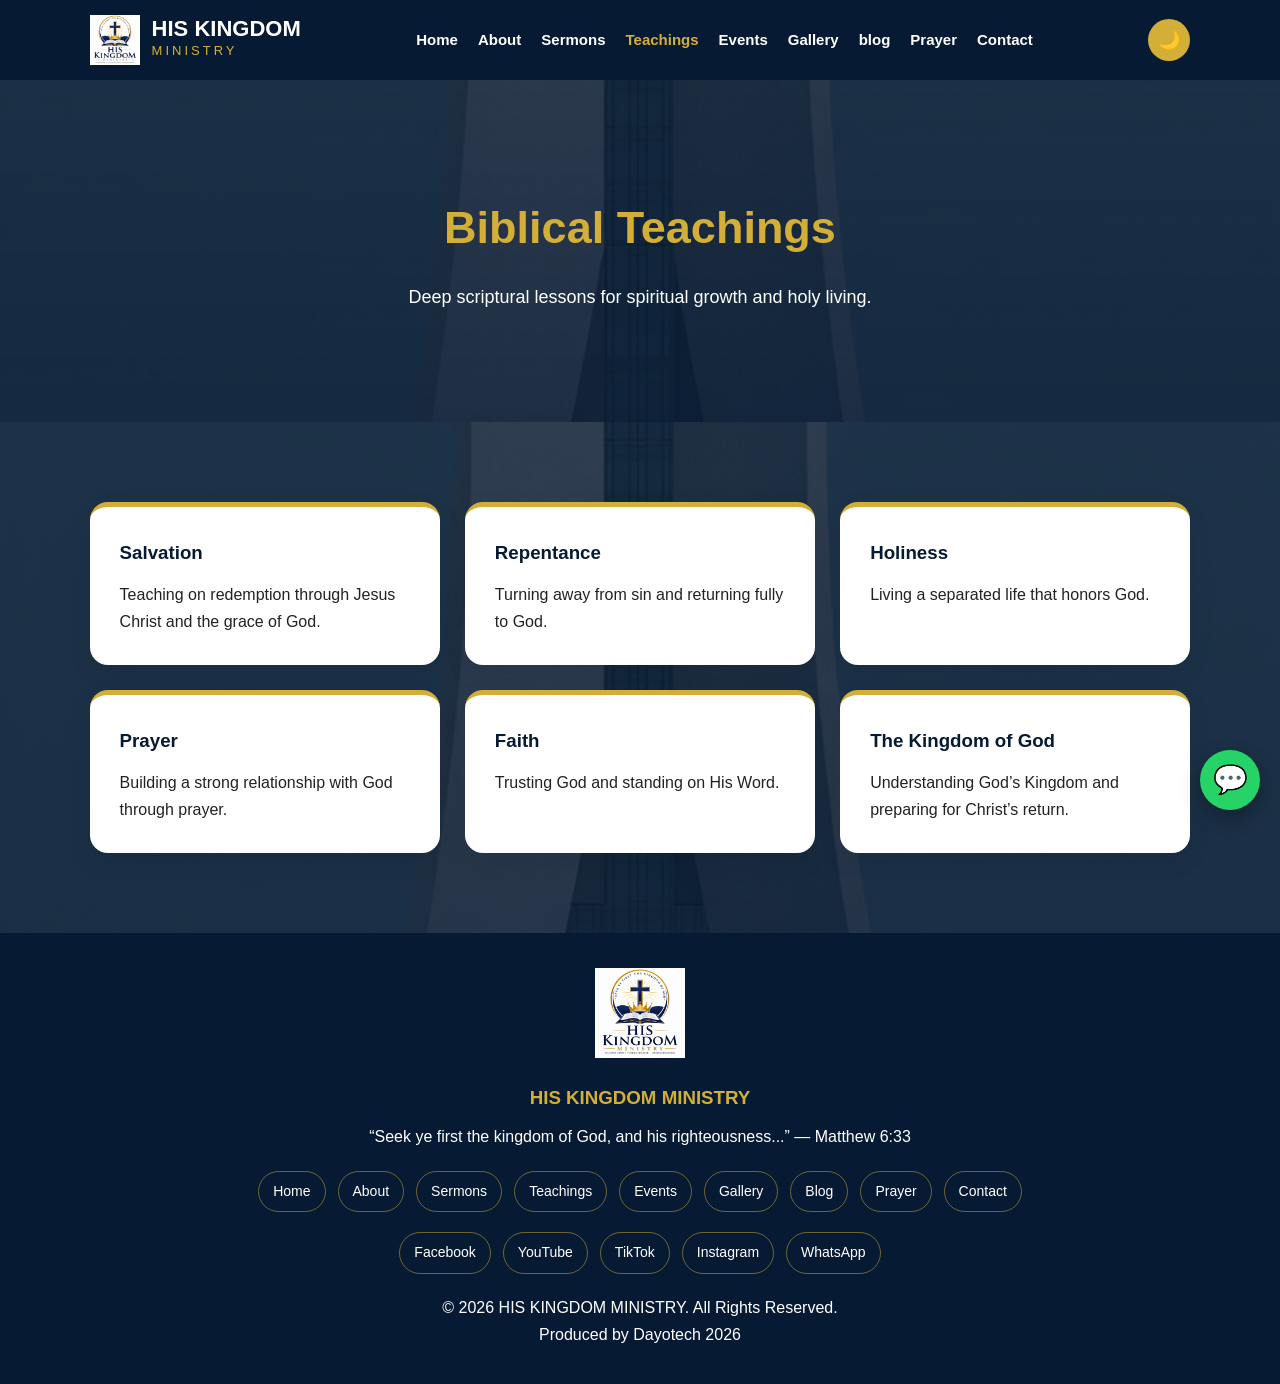
<file: teachings.html>
<!DOCTYPE html>
<html lang="en">
<head>
  <meta charset="UTF-8">
  <meta name="viewport" content="width=device-width, initial-scale=1.0">
  <title>Teachings | HIS KINGDOM MINISTRY</title>
   <link rel="icon" type="image/png" href="favicon.png">
  <link rel="stylesheet" href="style.css">
</head>
<body>

  <div id="loader">
  <div class="loader-content">
    <img src="logo.png" alt="Logo">
    <div class="spinner"></div>
  </div>
</div>
<header class="header">
 <div class="logo">
  <img src="logo.png" alt="HIS KINGDOM MINISTRY Logo">

  <div class="logo-text">
    <h1>HIS KINGDOM</h1>
    <p>MINISTRY</p>
  </div>
</div>

  <nav class="nav" id="navMenu">
    <a href="index.html">Home</a>
    <a href="about.html">About</a>
    <a href="sermons.html">Sermons</a>
    <a href="teachings.html" class="active">Teachings</a>
    <a href="events.html">Events</a>
    <a href="gallery.html">Gallery</a>
    <a href="blog.html">blog</a>
    <a href="prayer.html">Prayer</a>
    <a href="contact.html">Contact</a>
  </nav>
  <button class="dark-btn" onclick="toggleDarkMode()">🌙</button>

   <button class="menu-btn" id="menuBtn" type="button" aria-label="Open menu">
  ☰
</button>

</header>

<!-- HERO -->
<section class="hero">
<section class="page-hero">
  <h2>Biblical Teachings</h2>
  <p>Deep scriptural lessons for spiritual growth and holy living.</p>
</section>

<section class="section">
  <div class="container card-grid">
    <div class="info-card">
      <h3>Salvation</h3>
      <p>Teaching on redemption through Jesus Christ and the grace of God.</p>
    </div>

    <div class="info-card">
      <h3>Repentance</h3>
      <p>Turning away from sin and returning fully to God.</p>
    </div>

    <div class="info-card">
      <h3>Holiness</h3>
      <p>Living a separated life that honors God.</p>
    </div>

    <div class="info-card">
      <h3>Prayer</h3>
      <p>Building a strong relationship with God through prayer.</p>
    </div>

    <div class="info-card">
      <h3>Faith</h3>
      <p>Trusting God and standing on His Word.</p>
    </div>

    <div class="info-card">
      <h3>The Kingdom of God</h3>
      <p>Understanding God’s Kingdom and preparing for Christ’s return.</p>
    </div>
  </div>
</section>

 <footer class="footer">
  <img src="logo.png" alt="HIS KINGDOM MINISTRY Logo" class="footer-logo">

  <h3>HIS KINGDOM MINISTRY</h3>

  <p>
    “Seek ye first the kingdom of God, and his righteousness...” — Matthew 6:33
  </p>

  <div class="footer-links">
    <a href="index.html">Home</a>
    <a href="about.html">About</a>
    <a href="sermons.html">Sermons</a>
    <a href="teachings.html">Teachings</a>
    <a href="events.html">Events</a>
    <a href="gallery.html">Gallery</a>
    <a href="blog.html">Blog</a>
    <a href="prayer.html">Prayer</a>
    <a href="contact.html">Contact</a>
  </div>

  <div class="footer-social">
    <a href="#">Facebook</a>
    <a href="#">YouTube</a>
    <a href="#">TikTok</a>
    <a href="#">Instagram</a>
    <a href="https://wa.me/2348034254032">WhatsApp</a>
  </div>

  <p>© 2026 HIS KINGDOM MINISTRY. All Rights Reserved.</p>
  <p>Produced by Dayotech 2026</p>
</footer>

<button class="top-btn" onclick="scrollToTop()">↑</button>
<script src="script.js"></script>
<a href="https://wa.me/2348034254032" class="whatsapp-float" target="_blank">
  💬
</a>
</body>
</html>
</file>
<file: style.css>
* {
  margin: 0;
  padding: 0;
  box-sizing: border-box;
}

body {
  font-family: Arial, sans-serif;
  background: #f5f7fb;
  color: #222;
  line-height: 1.7;
}

a {
  text-decoration: none;
}

.header {
  width: 100%;
  background: #071a33;
  color: #fff;
  display: flex;
  justify-content: space-between;
  align-items: center;
  padding: 15px 7%;
  position: sticky;
  top: 0;
  z-index: 1000;
}

 .logo {
  display: flex;
  align-items: center;
  gap: 12px;
}

.logo img {
  width: 65px;
  height: 65px;
  object-fit: contain;
}

.logo-text h1 {
  font-size: 22px;
  line-height: 1;
  color: #fff;
}

.logo-text p {
  font-size: 13px;
  color: #d4af37;
  letter-spacing: 3px;
}


.logo h1 {
  font-size: 22px;
  line-height: 1;
}

.logo p {
  font-size: 13px;
  color: #d4af37;
  letter-spacing: 3px;
}

.nav {
  display: flex;
  align-items: center;
  gap: 20px;
}

.nav a {
  color: #fff;
  font-weight: bold;
  font-size: 15px;
  transition: 0.3s;
}

.nav a:hover,
.nav a.active {
  color: #d4af37;
}

.menu-btn {
  display: none;
  background: #d4af37;
  color: #071a33;
  border: none;
  padding: 8px 12px;
  font-size: 24px;
  border-radius: 6px;
  cursor: pointer;
}

.hero {
  min-height: 88vh;
  background:
    linear-gradient(rgba(7, 26, 51, 0.8), rgba(7, 26, 51, 0.9)),
    url("images/church-bg.jpg");
  background-size: cover;
  background-position: center;
}

.hero-overlay {
  min-height: 88vh;
  display: flex;
  align-items: center;
  padding: 0 7%;
}

.hero-content {
  max-width: 750px;
  color: #fff;
}

.small-title {
  color: #d4af37;
  font-weight: bold;
  text-transform: uppercase;
  letter-spacing: 2px;
}

.hero-content h2 {
  font-size: 52px;
  margin: 20px 0;
  line-height: 1.2;
}

.hero-content p {
  font-size: 19px;
  margin-bottom: 25px;
}

.btn {
  display: inline-block;
  padding: 13px 22px;
  border-radius: 30px;
  font-weight: bold;
  margin: 5px;
  transition: 0.3s;
}

.primary-btn {
  background: #d4af37;
  color: #071a33;
}

.secondary-btn {
  border: 2px solid #d4af37;
  color: #fff;
}

.primary-btn:hover,
.secondary-btn:hover {
  transform: translateY(-3px);
}

.section {
  padding: 80px 7%;
}

.container {
  max-width: 1200px;
  margin: auto;
}

.section-title {
  text-align: center;
  margin-bottom: 45px;
}

.section-title span {
  color: #d4af37;
  font-weight: bold;
  text-transform: uppercase;
}

.section-title h2 {
  color: #071a33;
  font-size: 36px;
  margin-top: 10px;
}

.section-title.light h2 {
  color: #fff;
}

.welcome-grid,
.contact-grid {
  display: grid;
  grid-template-columns: 2fr 1fr;
  gap: 30px;
}

.welcome-text,
.pastor-card,
.contact-card,
.teaching-card,
.program-card,
.sermon-box,
.prayer-box {
  background: #fff;
  padding: 30px;
  border-radius: 18px;
  box-shadow: 0 8px 25px rgba(0,0,0,0.08);
}

.welcome-text h3,
.pastor-card h3,
.contact-card h3,
.teaching-card h3 {
  color: #071a33;
  margin-bottom: 12px;
}

.pastor-card {
  text-align: center;
}



.programs,
.sermons {
  background: #071a33;
}

.program-grid,
.teaching-grid {
  display: grid;
  grid-template-columns: repeat(3, 1fr);
  gap: 25px;
}

.teaching-grid {
  grid-template-columns: repeat(4, 1fr);
}

.program-card {
  text-align: center;
  border-top: 5px solid #d4af37;
}

.program-card h3 {
  color: #071a33;
  margin-bottom: 8px;
}

.program-card strong {
  color: #d4af37;
  font-size: 18px;
}

.teaching-card {
  transition: 0.3s;
}

.teaching-card:hover {
  transform: translateY(-8px);
}

.sermon-box {
  text-align: center;
  max-width: 750px;
  margin: auto;
}

.prayer {
  background: #f1efe7;
}

.prayer-box {
  text-align: center;
}

.prayer-box h2 {
  color: #071a33;
  font-size: 35px;
}

.social-links {
  display: flex;
  flex-wrap: wrap;
  gap: 10px;
}

.social-links a {
  background: #071a33;
  color: #fff;
  padding: 10px 15px;
  border-radius: 25px;
  font-weight: bold;
}

.social-links a:hover {
  background: #d4af37;
  color: #071a33;
}

.footer {
  background: #071a33;
  color: #fff;
  text-align: center;
  padding: 35px 7%;
}

.footer h3 {
  color: #d4af37;
  margin-bottom: 10px;
}

.top-btn {
  position: fixed;
  right: 20px;
  bottom: 25px;
  background: #d4af37;
  color: #071a33;
  border: none;
  width: 45px;
  height: 45px;
  border-radius: 50%;
  font-size: 22px;
  cursor: pointer;
  display: none;
}

/* TABLET */
@media (max-width: 992px) {
  .program-grid,
  .teaching-grid,
  .welcome-grid,
  .contact-grid {
    grid-template-columns: 1fr 1fr;
  }

  .hero-content h2 {
    font-size: 42px;
  }
}

/* MOBILE */
@media (max-width: 768px) {
  .header {
    padding: 15px 5%;
  }

  .menu-btn {
    display: block;
  }

  .nav {
    position: absolute;
    top: 75px;
    right: 5%;
    width: 240px;
    background: #071a33;
    flex-direction: column;
    align-items: flex-start;
    padding: 20px;
    border-radius: 12px;
    display: none;
    box-shadow: 0 10px 30px rgba(0,0,0,0.3);
  }

  .nav.show {
    display: flex;
  }

  .hero-content h2 {
    font-size: 34px;
  }

  .hero-content p {
    font-size: 16px;
  }

  .section {
    padding: 60px 5%;
  }

  .program-grid,
  .teaching-grid,
  .welcome-grid,
  .contact-grid {
    grid-template-columns: 1fr;
  }

  .section-title h2 {
    font-size: 28px;
  }

  .logo h1 {
    font-size: 18px;
  }
}
.logo img {
  width: 50px;
  height: 50px;
}

/* SMALL PHONES */
@media (max-width: 480px) {
  .hero-content h2 {
    font-size: 29px;
  }

  .btn {
    display: block;
    text-align: center;
    width: 100%;
  }

  .nav {
    width: 90%;
    right: 5%;
  }
}

/* INNER PAGES */
.page-hero {
  background: linear-gradient(rgba(7, 26, 51, 0.85), rgba(7, 26, 51, 0.9)),
              url("images/church-bg.jpg");
  background-size: cover;
  background-position: center;
  color: #fff;
  text-align: center;
  padding: 110px 7%;
}

.page-hero h2 {
  font-size: 45px;
  margin-bottom: 15px;
  color: #d4af37;
}

.page-hero p {
  max-width: 750px;
  margin: auto;
  font-size: 18px;
}

.text-page {
  background: #fff;
  padding: 35px;
  border-radius: 18px;
  box-shadow: 0 8px 25px rgba(0,0,0,0.08);
}

.text-page h2 {
  color: #071a33;
  margin: 25px 0 10px;
}

.text-page ul {
  margin-left: 20px;
}

.card-grid {
  display: grid;
  grid-template-columns: repeat(3, 1fr);
  gap: 25px;
}

.info-card,
.event-card {
  background: #fff;
  padding: 30px;
  border-radius: 18px;
  box-shadow: 0 8px 25px rgba(0,0,0,0.08);
  border-top: 5px solid #d4af37;
}

.info-card h3,
.event-card h3 {
  color: #071a33;
  margin-bottom: 12px;
}

.small-btn {
  display: inline-block;
  margin-top: 15px;
  background: #071a33;
  color: #fff;
  padding: 10px 18px;
  border-radius: 25px;
}

.event-list {
  display: grid;
  gap: 25px;
}

.gallery-grid {
  display: grid;
  grid-template-columns: repeat(3, 1fr);
  gap: 25px;
}

 .gallery-item {
  overflow: hidden;
  border-radius: 18px;
  box-shadow: 0 8px 25px rgba(0,0,0,0.1);
  position: relative;
}

.gallery-item img {
  width: 100%;
  height: 250px;
  object-fit: cover;
  display: block;
  transition: 0.4s ease;
}

.gallery-item:hover img {
  transform: scale(1.08);
}

.form-container {
  max-width: 750px;
}

.main-form {
  display: flex;
  flex-direction: column;
  gap: 12px;
}

.main-form label {
  font-weight: bold;
  color: #071a33;
}

.main-form input,
.main-form textarea {
  width: 100%;
  padding: 14px;
  border: 1px solid #ddd;
  border-radius: 10px;
  font-size: 15px;
  outline: none;
}

.main-form input:focus,
.main-form textarea:focus {
  border-color: #d4af37;
}

.form-btn {
  background: #d4af37;
  color: #071a33;
  border: none;
  padding: 14px;
  border-radius: 30px;
  font-weight: bold;
  cursor: pointer;
  margin-top: 10px;
}

.form-btn:hover {
  background: #071a33;
  color: #fff;
}

.contact-social {
  margin-top: 20px;
}

/* RESPONSIVE INNER PAGES */
@media (max-width: 992px) {
  .card-grid,
  .gallery-grid {
    grid-template-columns: repeat(2, 1fr);
  }

  .page-hero h2 {
    font-size: 36px;
  }
}

@media (max-width: 768px) {
  .card-grid,
  .gallery-grid {
    grid-template-columns: 1fr;
  }

  .page-hero {
    padding: 80px 5%;
  }

  .page-hero h2 {
    font-size: 30px;
  }

  .page-hero p {
    font-size: 16px;
  }

  .text-page {
    padding: 25px;
  }
}

.whatsapp-float {
  position: fixed;
  bottom: 90px;
  right: 20px;
  width: 60px;
  height: 60px;
  background: #25d366;
  color: #fff;
  border-radius: 50%;
  display: flex;
  align-items: center;
  justify-content: center;
  font-size: 28px;
  text-decoration: none;
  z-index: 1000;
  box-shadow: 0 8px 20px rgba(0,0,0,0.3);
  transition: 0.3s;
}

.whatsapp-float:hover {
  transform: scale(1.1);
}

.fade-up {
  opacity: 0;
  transform: translateY(40px);
  transition: all 1s ease;
}

.fade-up.show {
  opacity: 1;
  transform: translateY(0);
}

.dark-btn {
  background: #d4af37;
  border: none;
  color: #071a33;
  width: 42px;
  height: 42px;
  border-radius: 50%;
  cursor: pointer;
  font-size: 18px;
}

body.dark-mode {
  background: #111;
  color: #eee;
}

body.dark-mode .section,
body.dark-mode .welcome-text,
body.dark-mode .pastor-card,
body.dark-mode .contact-card,
body.dark-mode .teaching-card,
body.dark-mode .info-card,
body.dark-mode .event-card,
body.dark-mode .text-page,
body.dark-mode .program-card,
body.dark-mode .main-form {
  background: #1d1d1d;
  color: #eee;
}

body.dark-mode h1,
body.dark-mode h2,
body.dark-mode h3 {
  color: #d4af37;
}

#loader {
  position: fixed;
  width: 100%;
  height: 100vh;
  background: #071a33;
  z-index: 99999;
  display: flex;
  justify-content: center;
  align-items: center;
}

.loader-content {
  text-align: center;
}

.loader-content img {
  width: 120px;
  margin-bottom: 20px;
}

.spinner {
  width: 50px;
  height: 50px;
  border: 5px solid rgba(255,255,255,0.2);
  border-top: 5px solid #d4af37;
  border-radius: 50%;
  animation: spin 1s linear infinite;
  margin: auto;
}

@keyframes spin {
  100% {
    transform: rotate(360deg);
  }
}

.footer-logo {
  width: 90px;
  margin-bottom: 15px;
}

/* BLOG PAGE */
.blog-grid {
  display: grid;
  grid-template-columns: repeat(3, 1fr);
  gap: 25px;
}

.blog-card {
  background: #fff;
  border-radius: 18px;
  overflow: hidden;
  box-shadow: 0 8px 25px rgba(0,0,0,0.08);
  transition: 0.3s;
}

.blog-card:hover {
  transform: translateY(-8px);
}

.blog-card img {
  width: 100%;
  height: 220px;
  object-fit: cover;
  display: block;
}

.blog-content {
  padding: 25px;
}

.blog-content span {
  color: #d4af37;
  font-weight: bold;
  text-transform: uppercase;
  font-size: 13px;
}

.blog-content h3 {
  color: #071a33;
  margin: 12px 0;
}

.post-container {
  max-width: 900px;
  background: #fff;
  padding: 35px;
  border-radius: 18px;
  box-shadow: 0 8px 25px rgba(0,0,0,0.08);
}

.post-image {
  width: 100%;
  height: 420px;
  object-fit: cover;
  border-radius: 18px;
  margin-bottom: 25px;
}

.post-date {
  color: #777;
  margin-bottom: 20px;
  font-size: 14px;
}

.post-container h2 {
  color: #071a33;
  margin: 25px 0 10px;
}

.post-container p {
  margin-bottom: 15px;
}

.post-container ul {
  margin-left: 25px;
  margin-bottom: 20px;
}

.post-container blockquote {
  background: #f1efe7;
  border-left: 5px solid #d4af37;
  padding: 20px;
  margin: 25px 0;
  font-weight: bold;
  color: #071a33;
}

/* DARK MODE BLOG SUPPORT */
body.dark-mode .blog-card,
body.dark-mode .post-container {
  background: #1d1d1d;
  color: #eee;
}

body.dark-mode .blog-content h3,
body.dark-mode .post-container h2 {
  color: #d4af37;
}

body.dark-mode .post-container blockquote {
  background: #111;
  color: #eee;
}

/* RESPONSIVE BLOG */
@media (max-width: 992px) {
  .blog-grid {
    grid-template-columns: repeat(2, 1fr);
  }

  .post-image {
    height: 320px;
  }
}

@media (max-width: 768px) {
  .blog-grid {
    grid-template-columns: 1fr;
  }

  .post-container {
    padding: 25px;
  }

  .post-image {
    height: 240px;
  }
}

.pastor-image {
  width: 160px;
  height: 160px;
  border-radius: 50%;
  object-fit: cover;
  border: 5px solid #d4af37;
  margin-bottom: 20px;
}

.footer-logo {
  width: 90px;
  height: 90px;
  object-fit: contain;
  margin-bottom: 15px;
}

.footer-links,
.footer-social {
  display: flex;
  justify-content: center;
  flex-wrap: wrap;
  gap: 12px;
  margin: 20px 0;
}

.footer-links a,
.footer-social a {
  color: #fff;
  border: 1px solid rgba(212, 175, 55, 0.5);
  padding: 8px 14px;
  border-radius: 25px;
  transition: 0.3s;
  font-size: 14px;
}

.footer-links a:hover,
.footer-social a:hover {
  background: #d4af37;
  color: #071a33;
}

@media (max-width: 768px) {
  .footer-links,
  .footer-social {
    flex-direction: column;
    align-items: center;
  }

  .footer-links a,
  .footer-social a {
    width: 85%;
    text-align: center;
  }
}
</file>
